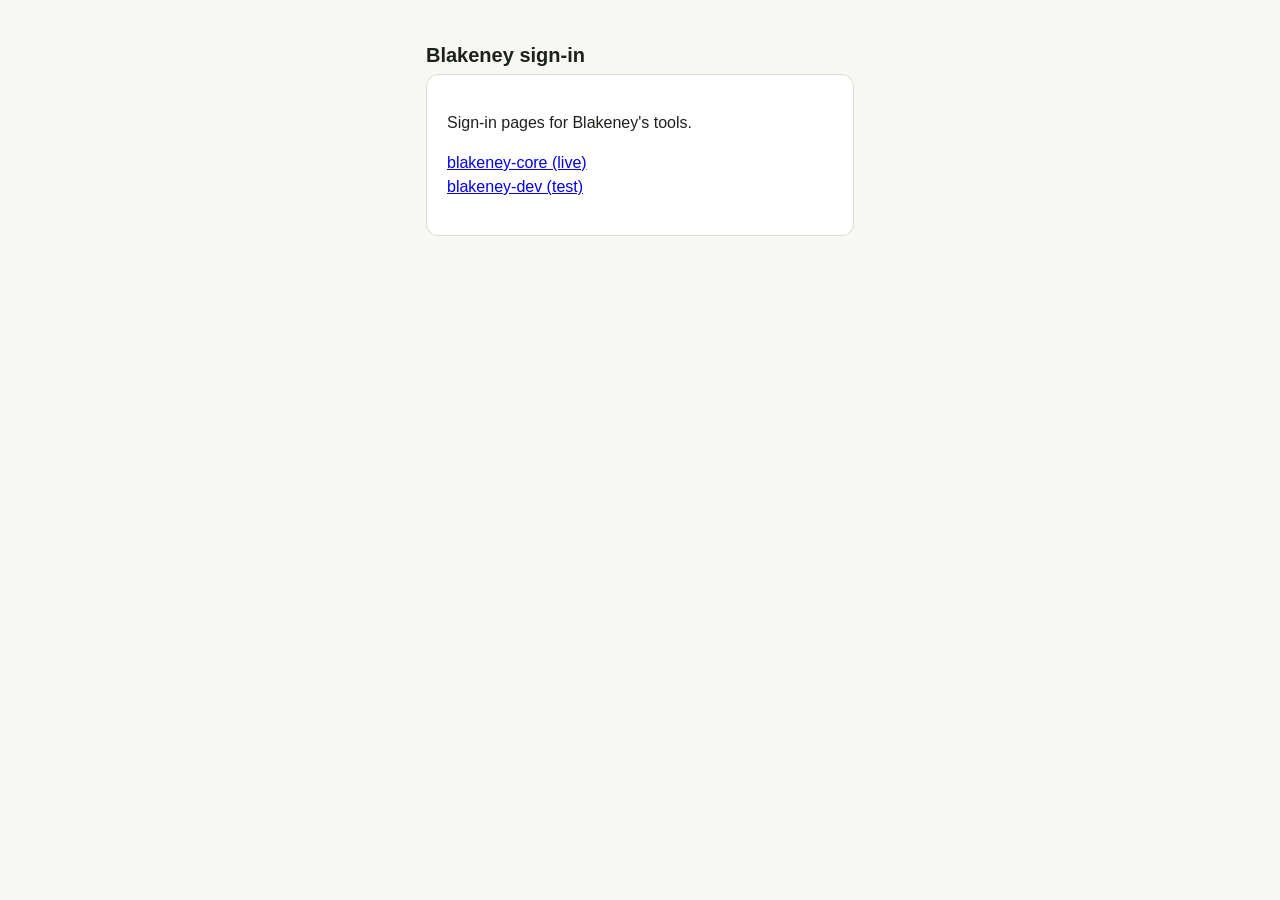
<file: index.html>
<!doctype html>
<html lang="en"><head><meta charset="utf-8"><meta name="viewport" content="width=device-width, initial-scale=1"><meta name="robots" content="noindex"><title>Blakeney sign-in</title><link rel="stylesheet" href="assets/style.css"></head>
<body><main><h1>Blakeney sign-in</h1><section><p>Sign-in pages for Blakeney's tools.</p><p><a href="core/oauth/consent.html">blakeney-core (live)</a><br><a href="dev/oauth/consent.html">blakeney-dev (test)</a></p></section></main></body></html>
</file>
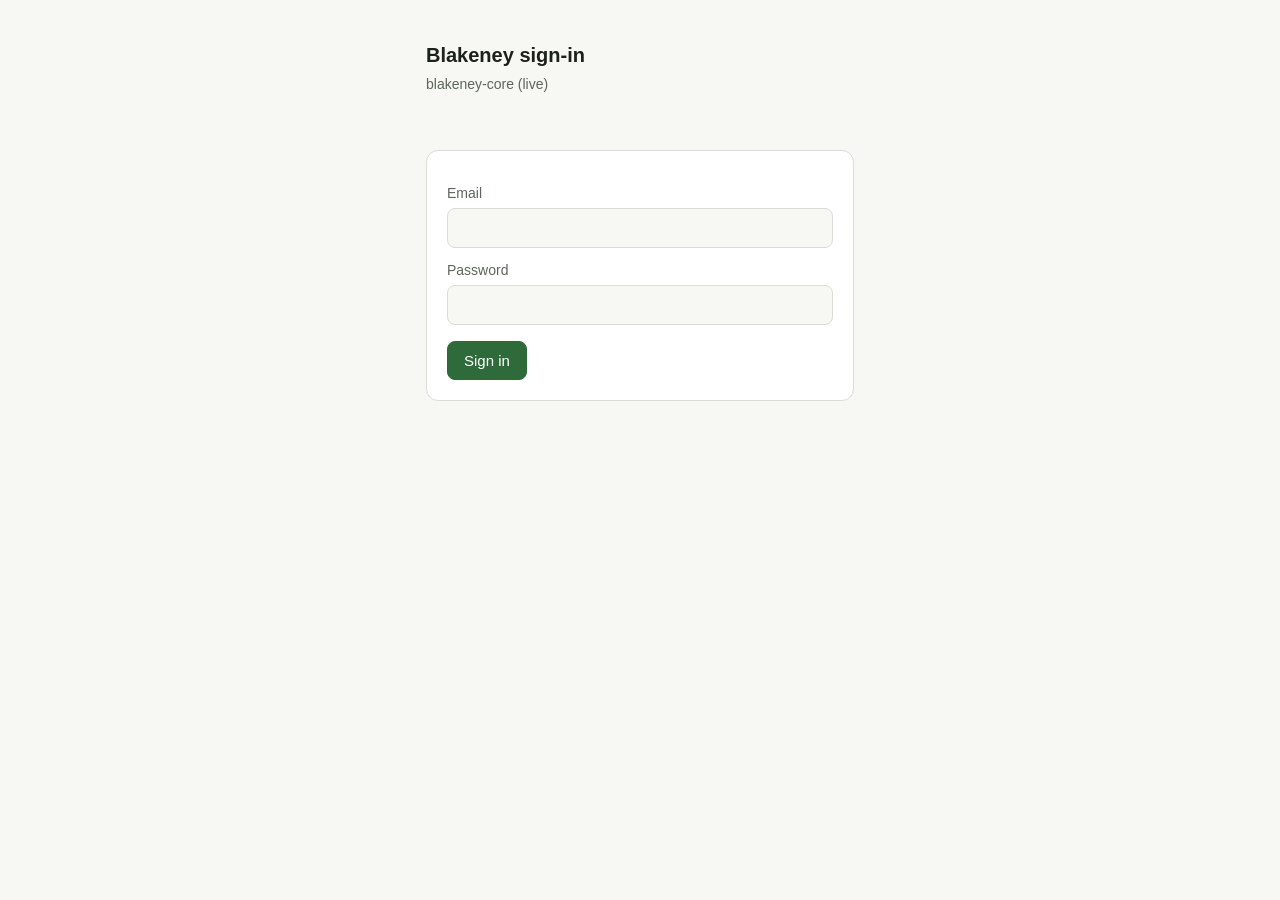
<file: core/oauth/consent.html>
<!doctype html>
<html lang="en">
<head>
<meta charset="utf-8">
<meta name="viewport" content="width=device-width, initial-scale=1">
<meta name="referrer" content="no-referrer">
<meta http-equiv="Content-Security-Policy" content="default-src 'none'; script-src 'self'; style-src 'self'; img-src 'self' data:; connect-src https://brvnxlxjvsbigzdrqiid.supabase.co; form-action 'none'; base-uri 'none'">
<meta name="robots" content="noindex">
<meta name="blakeney-supabase-url" content="https://brvnxlxjvsbigzdrqiid.supabase.co">
<meta name="blakeney-publishable-key" content="sb_publishable_hG3EopXSf9OgoH1EvyfYHQ_PqUnjzct">
<meta name="blakeney-label" content="blakeney-core (live)">
<meta name="blakeney-require-mfa" content="true">
<title>Blakeney sign-in</title>
<link rel="stylesheet" href="../../assets/style.css">
</head>
<body>
<main>
  <h1>Blakeney sign-in</h1>
  <p class="sub" id="label"></p>
  <p class="msg" id="msg" role="status"></p>

  <section id="login" hidden>
    <form id="login-form">
      <label for="email">Email</label>
      <input id="email" type="email" autocomplete="username" required>
      <label for="password">Password</label>
      <input id="password" type="password" autocomplete="current-password" required>
      <button class="primary" type="submit">Sign in</button>
    </form>
  </section>

  <section id="mfa" hidden>
    <form id="mfa-form">
      <label for="mfa-code">6-digit code from your authenticator app</label>
      <input id="mfa-code" inputmode="numeric" autocomplete="one-time-code" pattern="[0-9]{6}" required>
      <button class="primary" type="submit">Continue</button>
    </form>
    <button class="signout" type="button">Sign out</button>
  </section>

  <section id="consent" hidden>
    <p class="big">An app wants to connect to Blakeney's tools as you</p>
    <dl>
      <dt>App name (chosen by the app itself)</dt><dd id="client-name"></dd>
      <dt>It will send you back to</dt><dd class="big" id="redirect-host"></dd>
      <dt>Full return address</dt><dd><code id="redirect-uri"></code></dd>
      <dt>Permissions requested</dt><dd id="scopes"></dd>
      <dt>App ID</dt><dd><code id="client-id"></code></dd>
    </dl>
    <p class="warn">Only approve if you just started this connection yourself and the return address belongs to the app you used (for Grok bots this is www.cursor.com, because Grok bots run their connectors through Cursor; for Grok chat, an x.ai or grok.com address). If anything looks off, press Deny.</p>
    <div class="row">
      <button class="primary" id="approve" type="button">Approve</button>
      <button id="deny" type="button">Deny</button>
    </div>
  </section>

  <section id="home" hidden>
    <p>Signed in as <strong id="who"></strong>.</p>
    <p id="mfa-status"></p>
    <button id="enroll-start" type="button">Set up authenticator app</button>
    <button class="signout" type="button">Sign out</button>
  </section>

  <section id="enroll" hidden>
    <p>Scan this with your authenticator app (Google Authenticator, 1Password, etc.), then type the 6-digit code it shows.</p>
    <img id="qr" alt="Authenticator QR code">
    <button id="show-secret" type="button">Can't scan? Show setup key</button>
    <p><code id="totp-secret" hidden></code></p>
    <form id="enroll-form">
      <label for="enroll-code">6-digit code</label>
      <input id="enroll-code" inputmode="numeric" autocomplete="one-time-code" pattern="[0-9]{6}" required>
      <button class="primary" type="submit">Turn on</button>
    </form>
  </section>
</main>
<script src="../../assets/supabase-2.117.3.js"></script>
<script src="../../assets/consent.js"></script>
</body>
</html>
</file>
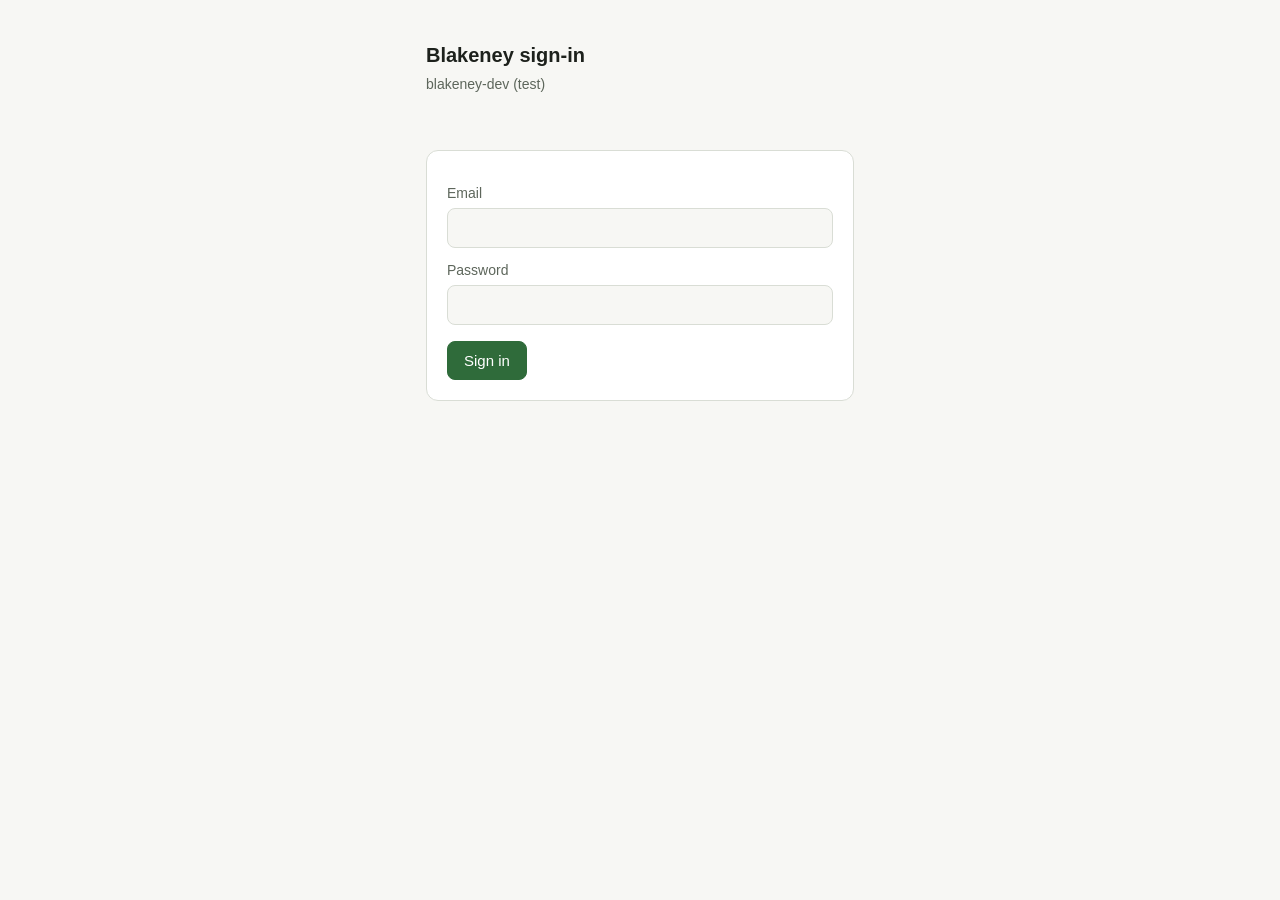
<file: dev/oauth/consent.html>
<!doctype html>
<html lang="en">
<head>
<meta charset="utf-8">
<meta name="viewport" content="width=device-width, initial-scale=1">
<meta name="referrer" content="no-referrer">
<meta http-equiv="Content-Security-Policy" content="default-src 'none'; script-src 'self'; style-src 'self'; img-src 'self' data:; connect-src https://tiibetxsvwnwsfbcuhwi.supabase.co; form-action 'none'; base-uri 'none'">
<meta name="robots" content="noindex">
<meta name="blakeney-supabase-url" content="https://tiibetxsvwnwsfbcuhwi.supabase.co">
<meta name="blakeney-publishable-key" content="sb_publishable_IiHrqTb-h9piSAVIc4bcag_XOtdBZ8J">
<meta name="blakeney-label" content="blakeney-dev (test)">
<meta name="blakeney-require-mfa" content="false">
<title>Blakeney sign-in</title>
<link rel="stylesheet" href="../../assets/style.css">
</head>
<body>
<main>
  <h1>Blakeney sign-in</h1>
  <p class="sub" id="label"></p>
  <p class="msg" id="msg" role="status"></p>

  <section id="login" hidden>
    <form id="login-form">
      <label for="email">Email</label>
      <input id="email" type="email" autocomplete="username" required>
      <label for="password">Password</label>
      <input id="password" type="password" autocomplete="current-password" required>
      <button class="primary" type="submit">Sign in</button>
    </form>
  </section>

  <section id="mfa" hidden>
    <form id="mfa-form">
      <label for="mfa-code">6-digit code from your authenticator app</label>
      <input id="mfa-code" inputmode="numeric" autocomplete="one-time-code" pattern="[0-9]{6}" required>
      <button class="primary" type="submit">Continue</button>
    </form>
    <button class="signout" type="button">Sign out</button>
  </section>

  <section id="consent" hidden>
    <p class="big">An app wants to connect to Blakeney's tools as you</p>
    <dl>
      <dt>App name (chosen by the app itself)</dt><dd id="client-name"></dd>
      <dt>It will send you back to</dt><dd class="big" id="redirect-host"></dd>
      <dt>Full return address</dt><dd><code id="redirect-uri"></code></dd>
      <dt>Permissions requested</dt><dd id="scopes"></dd>
      <dt>App ID</dt><dd><code id="client-id"></code></dd>
    </dl>
    <p class="warn">Only approve if you just started this connection yourself and the return address belongs to the app you used (for Grok bots this is www.cursor.com, because Grok bots run their connectors through Cursor; for Grok chat, an x.ai or grok.com address). If anything looks off, press Deny.</p>
    <div class="row">
      <button class="primary" id="approve" type="button">Approve</button>
      <button id="deny" type="button">Deny</button>
    </div>
  </section>

  <section id="home" hidden>
    <p>Signed in as <strong id="who"></strong>.</p>
    <p id="mfa-status"></p>
    <button id="enroll-start" type="button">Set up authenticator app</button>
    <button class="signout" type="button">Sign out</button>
  </section>

  <section id="enroll" hidden>
    <p>Scan this with your authenticator app (Google Authenticator, 1Password, etc.), then type the 6-digit code it shows.</p>
    <img id="qr" alt="Authenticator QR code">
    <button id="show-secret" type="button">Can't scan? Show setup key</button>
    <p><code id="totp-secret" hidden></code></p>
    <form id="enroll-form">
      <label for="enroll-code">6-digit code</label>
      <input id="enroll-code" inputmode="numeric" autocomplete="one-time-code" pattern="[0-9]{6}" required>
      <button class="primary" type="submit">Turn on</button>
    </form>
  </section>
</main>
<script src="../../assets/supabase-2.117.3.js"></script>
<script src="../../assets/consent.js"></script>
</body>
</html>
</file>
<file: assets/style.css>
:root{color-scheme:light dark;--bg:#f7f7f4;--fg:#1d211c;--muted:#5d665b;--card:#fff;--line:#d9ddd5;--accent:#2f6b3a;--err:#a32020}
@media (prefers-color-scheme:dark){:root{--bg:#141713;--fg:#e8ebe5;--muted:#a3ab9f;--card:#1d211c;--line:#343a32;--accent:#7fbf8a;--err:#ff8a80}}
*{box-sizing:border-box}body{margin:0;background:var(--bg);color:var(--fg);font:16px/1.5 -apple-system,BlinkMacSystemFont,"Segoe UI",sans-serif}
main{max-width:460px;margin:40px auto;padding:0 16px}
h1{font-size:20px;margin:0 0 4px}.sub{color:var(--muted);margin:0 0 20px;font-size:14px}
section{background:var(--card);border:1px solid var(--line);border-radius:12px;padding:20px;margin-bottom:16px}
label{display:block;font-size:14px;color:var(--muted);margin:12px 0 4px}
input{width:100%;padding:10px;border:1px solid var(--line);border-radius:8px;background:var(--bg);color:var(--fg);font-size:16px}
button{margin-top:16px;padding:10px 16px;border-radius:8px;border:1px solid var(--line);background:var(--bg);color:var(--fg);font-size:15px;cursor:pointer}
button.primary{background:var(--accent);border-color:var(--accent);color:#fff}
@media (prefers-color-scheme:dark){button.primary{color:#0f140e}}
button:disabled{opacity:.5;cursor:default}
dl{margin:0}dt{font-size:13px;color:var(--muted);margin-top:12px}dd{margin:2px 0 0;word-break:break-all}
.big{font-size:18px;font-weight:600}.warn{border-left:3px solid var(--accent);padding-left:10px;font-size:14px;color:var(--muted)}
.msg{min-height:1.5em;font-size:14px}.msg.err{color:var(--err)}
img#qr{display:block;width:200px;height:200px;margin:12px auto;background:#fff;border-radius:8px}
code{font-size:13px;word-break:break-all}.row{display:flex;gap:8px;flex-wrap:wrap}
</file>
